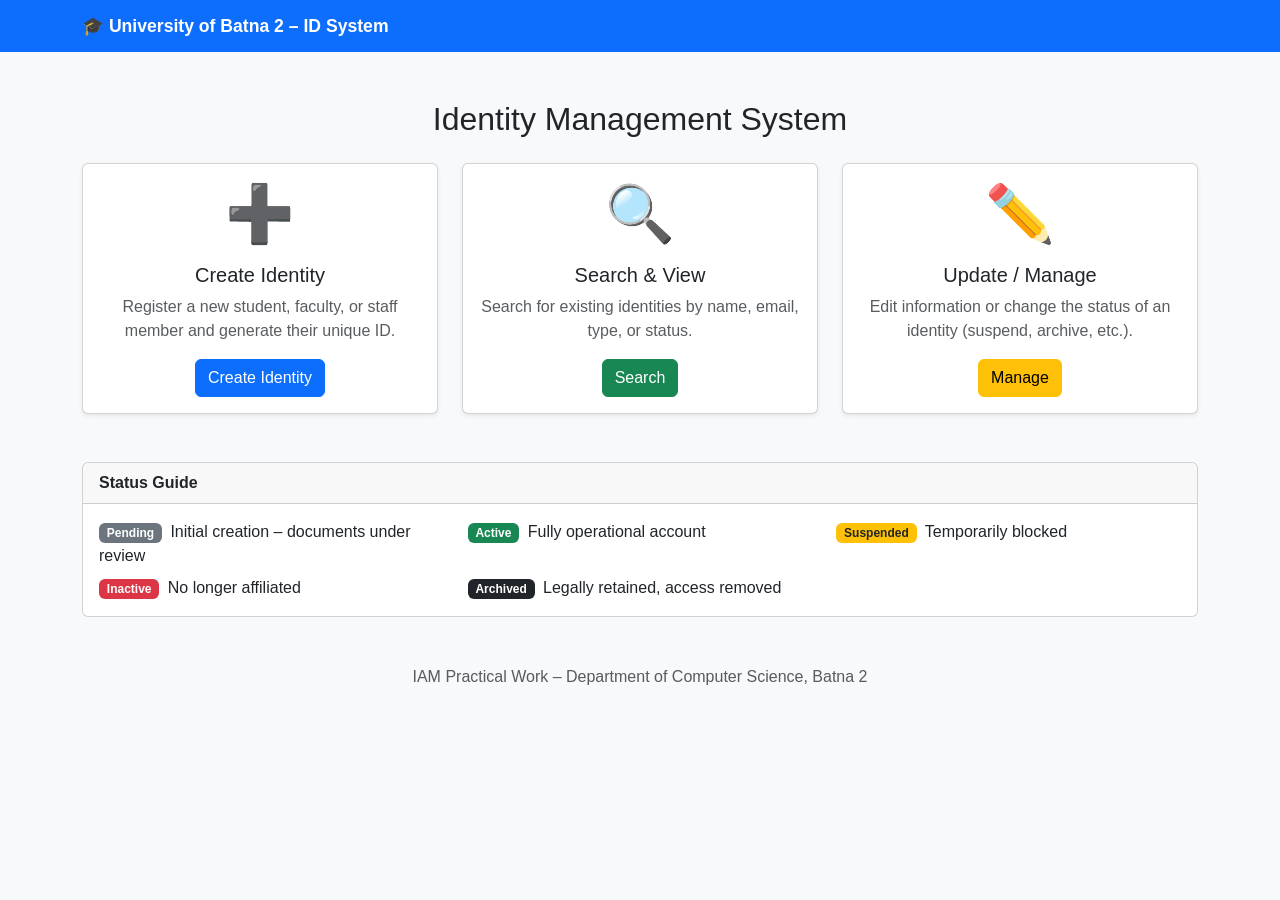
<file: index.html>
<!DOCTYPE html>
<html lang="en">
<head>
    <meta charset="UTF-8">
    <meta name="viewport" content="width=device-width, initial-scale=1.0">
    <title>University ID System - Batna 2</title>
    <link rel="stylesheet" href="https://cdnjs.cloudflare.com/ajax/libs/bootstrap/5.3.0/css/bootstrap.min.css">
    <link rel="stylesheet" href="style.css">
</head>
<body>

<!-- Navbar -->
<nav class="navbar navbar-dark bg-primary">
    <div class="container">
        <span class="navbar-brand fw-bold">🎓 University of Batna 2 – ID System</span>
    </div>
</nav>

<!-- Main Cards -->
<div class="container mt-5">
    <h2 class="mb-4 text-center">Identity Management System</h2>

    <div class="row g-4 justify-content-center">

        <div class="col-md-4">
            <div class="card shadow-sm h-100">
                <div class="card-body text-center">
                    <div class="display-4 mb-3">➕</div>
                    <h5 class="card-title">Create Identity</h5>
                    <p class="card-text text-muted">Register a new student, faculty, or staff member and generate their unique ID.</p>
                    <a href="create.html" class="btn btn-primary">Create Identity</a>
                </div>
            </div>
        </div>

        <div class="col-md-4">
            <div class="card shadow-sm h-100">
                <div class="card-body text-center">
                    <div class="display-4 mb-3">🔍</div>
                    <h5 class="card-title">Search & View</h5>
                    <p class="card-text text-muted">Search for existing identities by name, email, type, or status.</p>
                    <a href="search.html" class="btn btn-success">Search</a>
                </div>
            </div>
        </div>

        <div class="col-md-4">
            <div class="card shadow-sm h-100">
                <div class="card-body text-center">
                    <div class="display-4 mb-3">✏️</div>
                    <h5 class="card-title">Update / Manage</h5>
                    <p class="card-text text-muted">Edit information or change the status of an identity (suspend, archive, etc.).</p>
                    <a href="search.html" class="btn btn-warning">Manage</a>
                </div>
            </div>
        </div>

    </div>

    <!-- Status Legend -->
    <div class="card mt-5">
        <div class="card-header"><strong>Status Guide</strong></div>
        <div class="card-body">
            <div class="row">
                <div class="col-md-4">
                    <span class="badge bg-secondary me-1">Pending</span> Initial creation – documents under review
                </div>
                <div class="col-md-4">
                    <span class="badge bg-success me-1">Active</span> Fully operational account
                </div>
                <div class="col-md-4">
                    <span class="badge bg-warning text-dark me-1">Suspended</span> Temporarily blocked
                </div>
                <div class="col-md-4 mt-2">
                    <span class="badge bg-danger me-1">Inactive</span> No longer affiliated
                </div>
                <div class="col-md-4 mt-2">
                    <span class="badge bg-dark me-1">Archived</span> Legally retained, access removed
                </div>
            </div>
        </div>
    </div>

</div>

<footer class="text-center text-muted mt-5 mb-3">
    IAM Practical Work – Department of Computer Science, Batna 2
</footer>

</body>
</html>
</file>
<file: style.css>
body {
    background-color: #f8f9fa;
    font-family: Arial, sans-serif;
}

.navbar-brand {
    font-size: 1.1rem;
}

/* Card hover effect */
.card:hover {
    box-shadow: 0 4px 15px rgba(0,0,0,0.15) !important;
    transition: box-shadow 0.2s;
}

/* Section titles in forms */
.section-title {
    background-color: #e9ecef;
    padding: 8px 12px;
    border-left: 4px solid #0d6efd;
    margin-bottom: 15px;
    font-weight: bold;
    border-radius: 0 4px 4px 0;
}

/* The generated ID display box */
#generated-id-box {
    font-size: 1.4rem;
    font-weight: bold;
    letter-spacing: 2px;
    color: #0d6efd;
    background: #e7f0ff;
    border: 2px dashed #0d6efd;
    padding: 15px;
    text-align: center;
    border-radius: 8px;
}

/* Search result rows */
.result-row:hover {
    background-color: #f0f4ff;
    cursor: pointer;
}

/* Status badges */
.status-pending   { background-color: #6c757d !important; }
.status-active    { background-color: #198754 !important; }
.status-suspended { background-color: #ffc107 !important; color: #000 !important; }
.status-inactive  { background-color: #dc3545 !important; }
.status-archived  { background-color: #212529 !important; }

/* Form field validation feedback */
.field-error {
    color: #dc3545;
    font-size: 0.85rem;
}

/* Detail view labels */
.detail-label {
    font-weight: bold;
    color: #495057;
}

/* Loading spinner overlay */
#loading {
    display: none;
    position: fixed;
    top: 0; left: 0;
    width: 100%; height: 100%;
    background: rgba(255,255,255,0.7);
    z-index: 9999;
    text-align: center;
    padding-top: 20%;
    font-size: 1.3rem;
}
</file>
